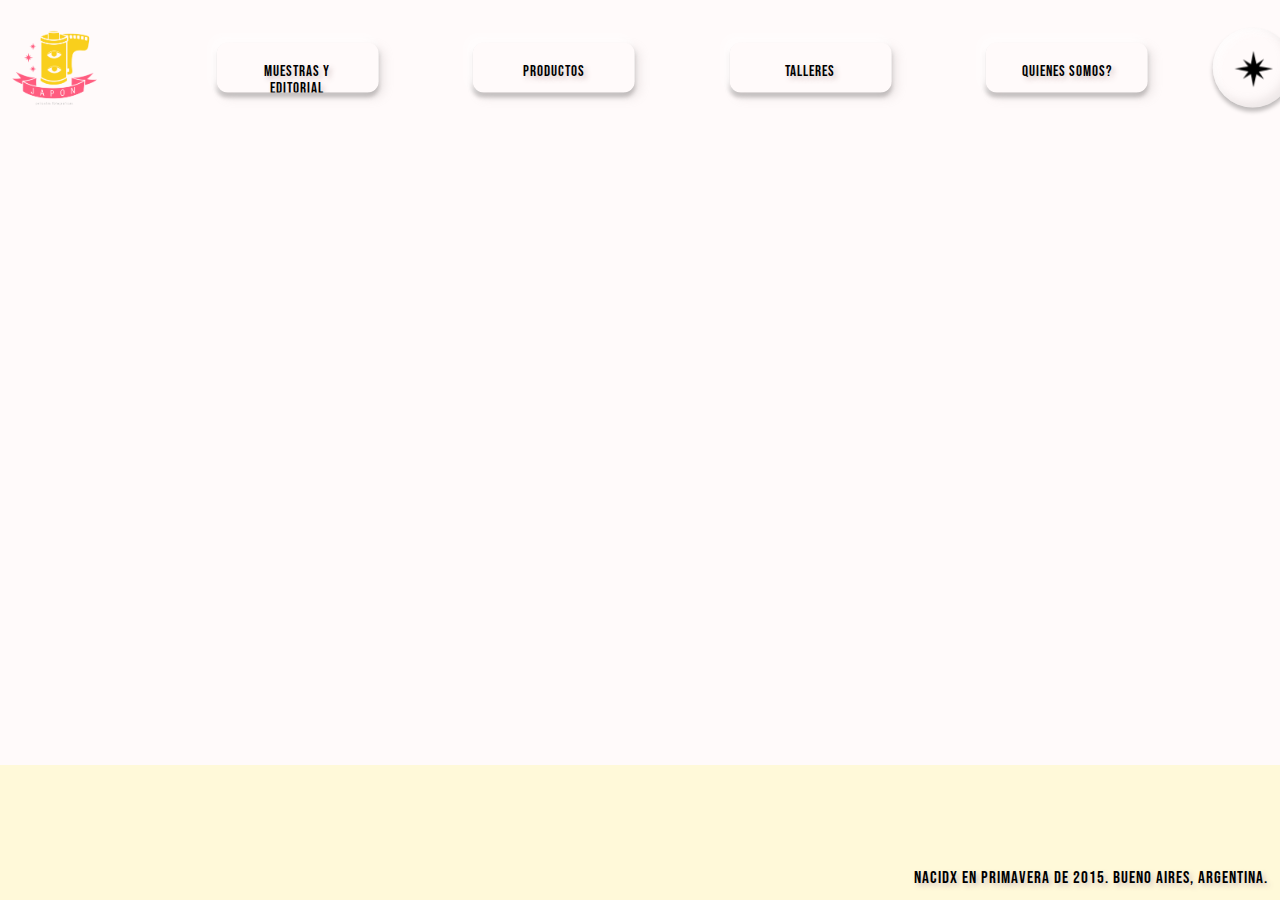
<file: index.html>
<!DOCTYPE html>
<html lang="en">
<head>
    <meta charset="UTF-8">
    <meta http-equiv="X-UA-Compatible" content="IE=edge">
    <meta name="viewport" content="width=device-width, initial-scale=1.0">
    <link rel="stylesheet" href="css/style.css">
    <link rel="preconnect" href="https://fonts.gstatic.com">
    <link href="https://fonts.googleapis.com/css2?family=Bebas+Neue&display=swap" rel="stylesheet"> 
    <title>JAPON-INICIO</title>
</head>
    

<body>
    <header>
        <img src="img/jeipon.png" alt="logo">
         <nav>   
            <a class="link" href="muestraYeditorial.html">MUESTRAS Y EDITORIAL</a> 
            <a class="link" href="productos.html">PRODUCTOS</a>            
            <a class="link" href="talleres.html">TALLERES</a>
            <a class="link" href="quienessomos.html">QUIENES SOMOS?</a>
            <a class="link-logo" href="index.html"><img id="logo-inicio" src="img/negro15.png" alt=""></a>
        </nav>    
    </header>

    <section>
        <div class="backgroundd"></div>         
        
    </section>

    <footer>
        <p>nacidx en primavera de 2015. Bueno Aires, Argentina.</p> 
    </footer>
</body>
</html>
</file>
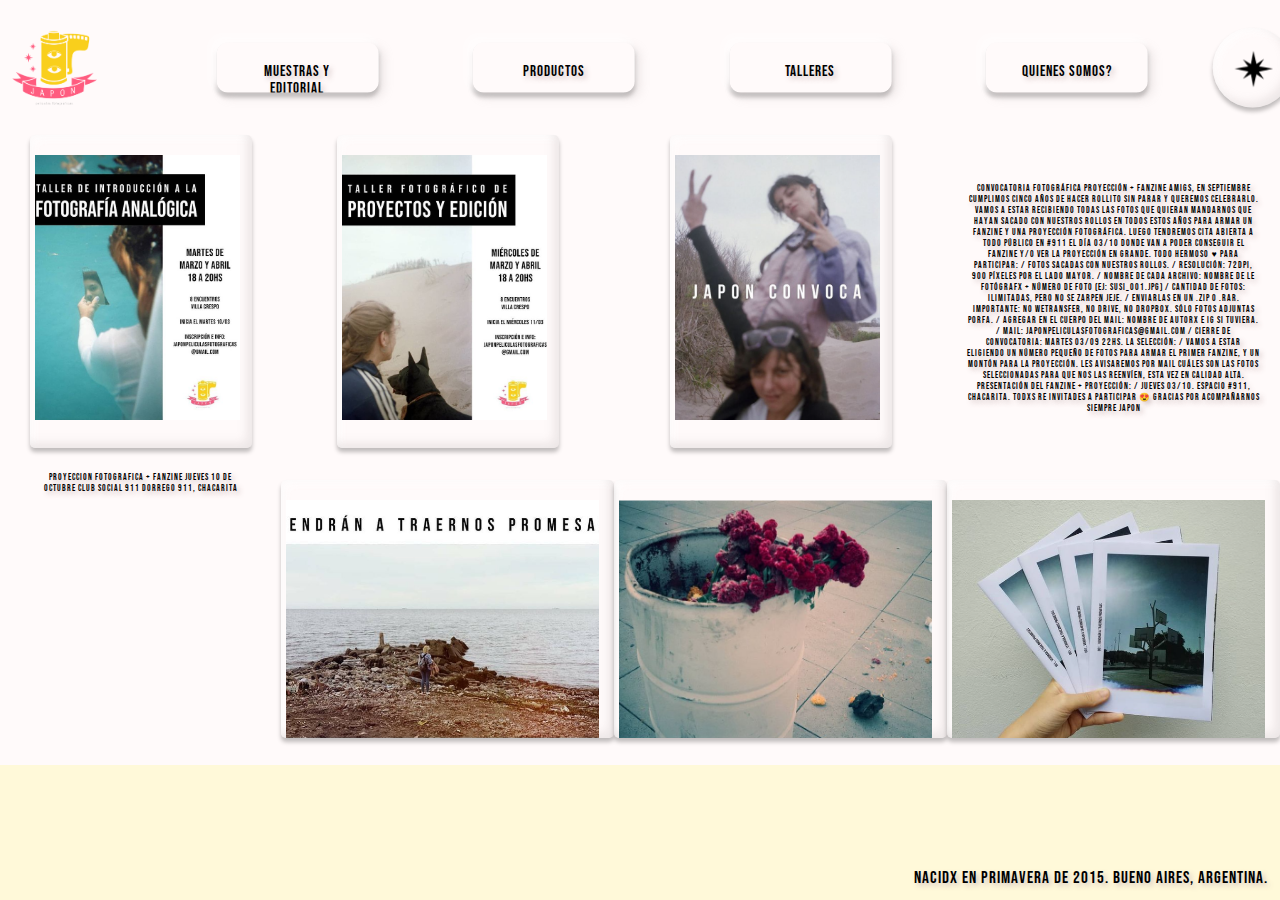
<file: muestraYeditorial.html>
<!DOCTYPE html>
<html lang="en">

<head>
    <meta charset="UTF-8">
    <meta http-equiv="X-UA-Compatible" content="IE=edge">
    <meta name="viewport" content="width=device-width, initial-scale=1.0">
    <link rel="stylesheet" href="css/style.css">
    <link rel="preconnect" href="https://fonts.gstatic.com">
    <link href="https://fonts.googleapis.com/css2?family=Bebas+Neue&display=swap" rel="stylesheet">
    <title>JAPON-MUESTRA-Y-EDITORIAL</title>
</head>

<body>
    <header>
        <img src="img/jeipon.png" alt="logo">
        <nav>
            <a class="link" href="muestraYeditorial.html">MUESTRAS Y EDITORIAL</a>
            <a class="link" href="productos.html">PRODUCTOS</a>
            <a class="link" href="talleres.html">TALLERES</a>
            <a class="link" href="quienessomos.html">QUIENES SOMOS?</a>
            <a class="link-logo" href="index.html"><img id="logo-inicio" src="img/negro15.png" alt=""></a>
        </nav>
    </header>
    <section>
        
            <div class="grilla">
                

                <div class="cntd-img-vrtl"><img class="img-vrtl" src="img/img5.png" alt="foto"></div>                 
                <div class="cntd-img-vrtl"><img class="img-vrtl" src="img/img2.png" alt="foto"></div>
                <div class="cntd-img-vrtl"><img class="img-vrtl" src="img/img4.png" alt="foto"></div>
               
                    <div id="img-txt-hzt">
                        <p>CONVOCATORIA FOTOGRÁFICA
                            proyección + fanzine
    
                            Amigs, en Septiembre cumplimos cinco años de hacer rollito sin parar y queremos celebrarlo.
                            Vamos a estar recibiendo todas las fotos que quieran mandarnos que hayan sacado con nuestros
                            rollos en todos estos años para armar un fanzine y una proyección fotográfica. Luego tendremos
                            cita abierta a todo público en #911 el día 03/10 donde van a poder conseguir el fanzine y/o ver
                            la proyección en grande. Todo hermoso ♥
    
                            PARA PARTICIPAR:
                            / Fotos sacadas con nuestros rollos.
                            / Resolución: 72dpi, 900 píxeles por el lado mayor.
                            / Nombre de cada archivo: nombre de le fotógrafx + número de foto (ej: susi_001.jpg)
                            / Cantidad de fotos: ilimitadas, pero no se zarpen jeje.
                            / Enviarlas en un .zip o .rar.
                            IMPORTANTE: no WeTransfer, no Drive, no Dropbox. Sólo fotos adjuntas porfa.
                            / Agregar en el cuerpo del mail: nombre de autorx e Ig si tuviera.
                            / Mail: japonpeliculasfotograficas@gmail.com
                            / Cierre de convocatoria: martes 03/09 22hs.
    
                            LA SELECCIÓN:
                            / Vamos a estar eligiendo un número pequeño de fotos para armar el primer fanzine, y un montón
                            para la proyección. Les avisaremos por mail cuáles son las fotos seleccionadas para que nos las
                            reenvíen, esta vez en calidad alta.
    
                            PRESENTACIÓN DEL FANZINE + PROYECCIÓN:
                            / Jueves 03/10. Espacio #911, Chacarita.
    
                            Todxs re invitades a participar 😍
                            Gracias por acompañarnos siempre
    
                            JAPON
                        </p>
    
                    </div>
                    <div id="img-txt-vrtl">
                        <p>PROYECCION FOTOGRAFICA + FANZINE
                                JUEVES 10 DE OCTUBRE
                            CLUB SOCIAL 911
                                DORREGO 911, CHACARITA</p>
                    </div>

                
                <div class="cntd-img-hzt"><img class="img-hzt" src="img/img3.png" alt="foto"></div>
                <div class="cntd-img-hzt"><img class="img-hzt" src="img/img1.png" alt="foto"></div>
                <div class="cntd-img-hzt"><img class="img-hzt" src="img/img6.png" alt="foto"></div>

            </div>
        
    </section>
    <footer>
        <p>nacidx en primavera de 2015. Bueno Aires, Argentina.</p>
    </footer>
</body>

</html>
</file>
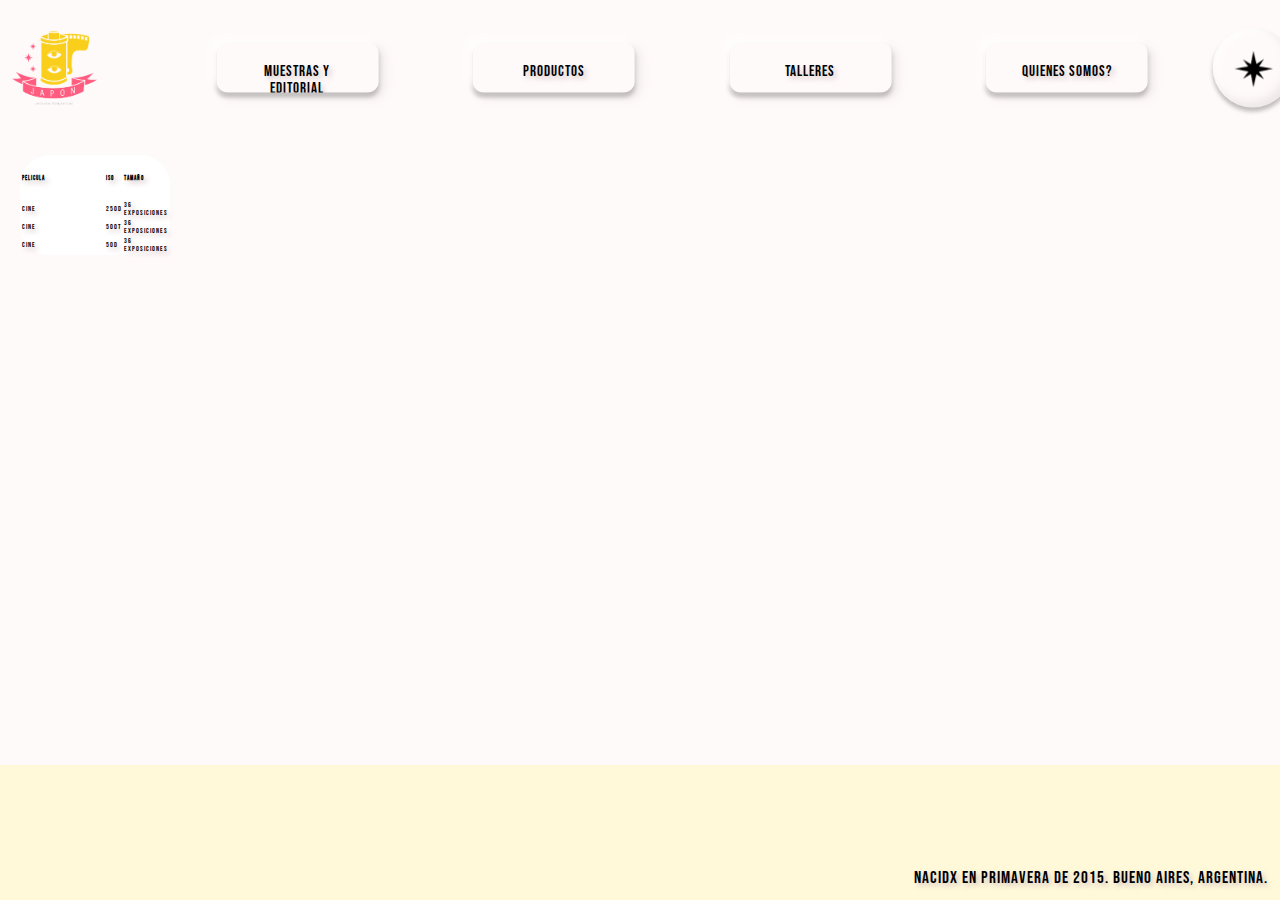
<file: productos.html>
<!DOCTYPE html>
<html lang="en">
<head>
    <meta charset="UTF-8">
    <meta http-equiv="X-UA-Compatible" content="IE=edge">
    <meta name="viewport" content="width=device-width, initial-scale=1.0">
    <link rel="stylesheet" href="css/style.css">
    <link rel="preconnect" href="https://fonts.gstatic.com">
    <link href="https://fonts.googleapis.com/css2?family=Bebas+Neue&display=swap" rel="stylesheet"> 
    <title>JAPON-PRODUCTOS</title>
</head>
<body>
    <header>
      <img src="img/jeipon.png" alt="logo">
      <nav>   
          <a class="link" href="muestraYeditorial.html">MUESTRAS Y EDITORIAL</a> 
          <a class="link" href="productos.html">PRODUCTOS</a>            
          <a class="link" href="talleres.html">TALLERES</a>
          <a class="link" href="quienessomos.html">QUIENES SOMOS?</a>
          <a class="link-logo" href="index.html"><img id="logo-inicio" src="img/negro15.png" alt=""></a>
      </nav>    
    </header>
    <section>
        <div class="backgroundd">

          <table class="miTabla">
            <tr>
              <td><strong>Pelicula</strong></td>
              <td><strong>Iso</strong></td>
              <td><strong>Tamaño</strong></td>
            </tr>

            <tr>
              <td>cine</td>
              <td>250D</td>
              <td>36 exposiciones</td>
            </tr>

            <tr>
              <td>cine</td>
              <td>500T</td>
              <td>36 exposiciones</td>
            </tr>

            <tr>
              <td>Cine</td>
              <td>50D</td>
              <td>36 exposiciones</td>
            </tr>
          </table>
        </div>
        
    </section>
    <footer>
      <p>nacidx en primavera de 2015. Bueno Aires, Argentina.</p>
    </footer>
</body>
</html>
</file>
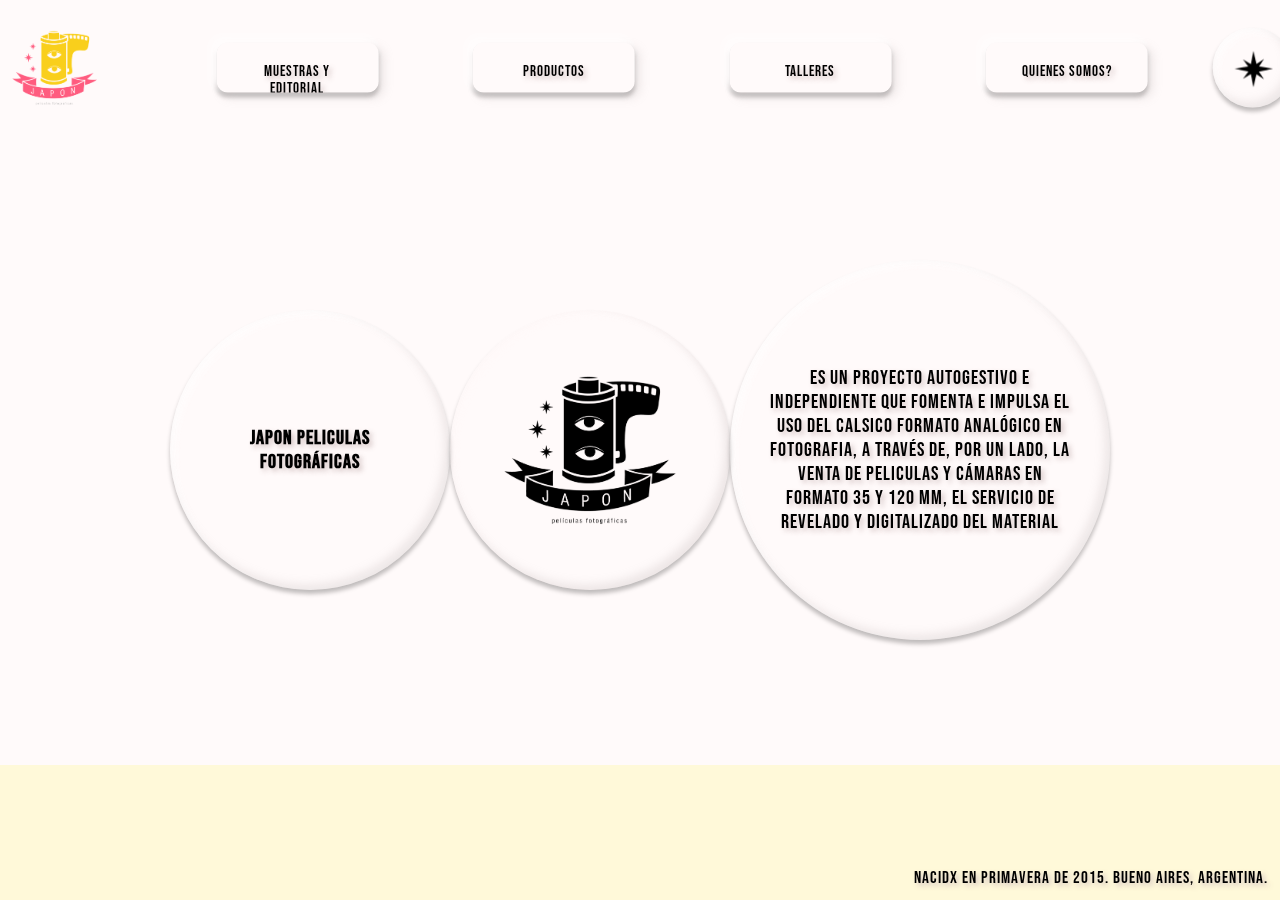
<file: quienessomos.html>
<!DOCTYPE html>
<html lang="en">
<head>
    <meta charset="UTF-8">
    <meta http-equiv="X-UA-Compatible" content="IE=edge">
    <meta name="viewport" content="width=device-width, initial-scale=1.0">
    <link rel="stylesheet" href="css/style.css">
    <link rel="preconnect" href="https://fonts.gstatic.com">
    <link href="https://fonts.googleapis.com/css2?family=Bebas+Neue&display=swap" rel="stylesheet"> 
    <title>JAPON-QUIENES SOMOS?</title>
</head>
<body>
    
    <header>
        <img src="img/jeipon.png" alt="logo">
         <nav>   
            <a class="link" href="muestraYeditorial.html">MUESTRAS Y EDITORIAL</a> 
            <a class="link" href="productos.html">PRODUCTOS</a>            
            <a class="link" href="talleres.html">TALLERES</a>
            <a class="link" href="quienessomos.html">QUIENES SOMOS?</a>
            <a class="link-logo" href="index.html"><img id="logo-inicio" src="img/negro15.png" alt=""></a>
        </nav>    
    </header>
    <section>
        <div class="backgroundd">

            <div class="jApon">
                <h3>JAPON PELICULAS FOTOGRÁFICAS</h3>               
                <img  class="img-logo"src="img/negro.jpg" alt="logo">
                <p>ES UN PROYECTO AUTOGESTIVO E INDEPENDIENTE QUE FOMENTA E IMPULSA EL USO DEL CALSICO FORMATO 
                    ANALÓGICO EN FOTOGRAFIA, A TRAVÉS DE, POR UN LADO, LA VENTA DE PELICULAS Y CÁMARAS EN FORMATO
                     35 Y 120 MM, EL SERVICIO DE REVELADO Y DIGITALIZADO DEL MATERIAL</p>

            </div>
        
         </div>
    </section>
    <footer>
        <p>nacidx en primavera de 2015. Bueno Aires, Argentina.</p>
    </footer>
    
</body>
</html>
    <!-- 
        <form>
            <ul class="formu">
                <li>
                    <label for="name">Nombre</label>
                    <input type="nombre" name="" id="name" style="background-color: violet;" placeholder="Escribí por acá tu nombre"> 
                   
                </li>
                <li>
                    <label for="name">Apellido</label>
                    <input type="nombre" name="" id="name" style="background-color: violet;" placeholder="Escribí por acá tu apellido">
                </li>
            </ul>
            
            <ul class="lario">
                <li>
                    <label for="name">Dejanos tu comentario:</label>
                    <input type="nombre" name="" id="name" style="background-color: rgb(231, 238, 130);" placeholder="Escribinos tus dudas o pedido">
                </li>
            </ul>
        </form> 
    -->
</file>
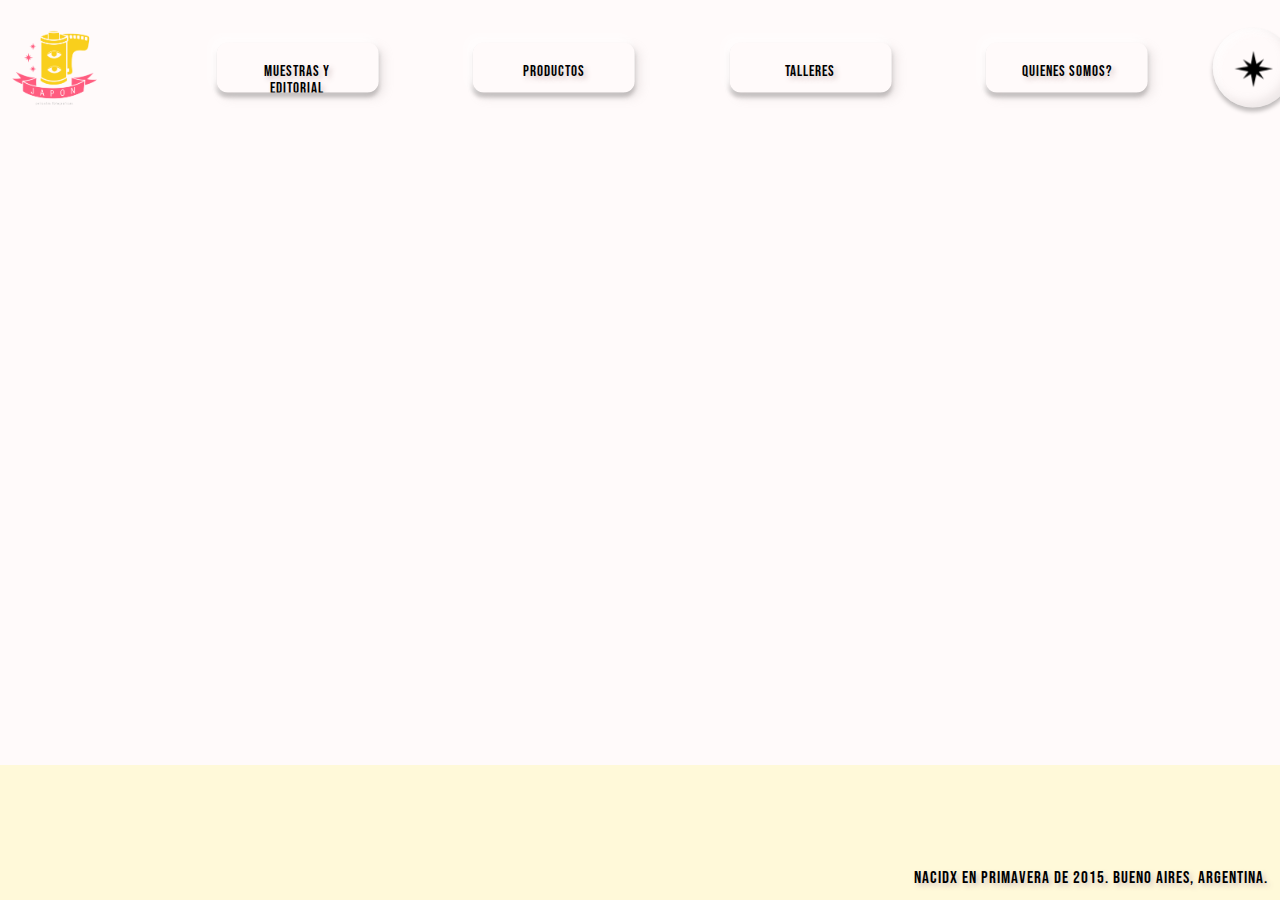
<file: talleres.html>
<!DOCTYPE html>
<html lang="en">
<head>
    <meta charset="UTF-8">
    <meta http-equiv="X-UA-Compatible" content="IE=edge">
    <meta name="viewport" content="width=device-width, initial-scale=1.0">
    <link rel="stylesheet" href="css/style.css">
    <link rel="preconnect" href="https://fonts.gstatic.com">
    <link href="https://fonts.googleapis.com/css2?family=Bebas+Neue&display=swap" rel="stylesheet">
    <title>JAPON-TALLERES</title>
</head>
<body>
    <header>
            <img src="img/jeipon.png" alt="logo">
             <nav>   
                <a class="link" href="muestraYeditorial.html">MUESTRAS Y EDITORIAL</a> 
                <a class="link" href="productos.html">PRODUCTOS</a>            
                <a class="link" href="talleres.html">TALLERES</a>
                <a class="link" href="quienessomos.html">QUIENES SOMOS?</a>
                <a class="link-logo" href="index.html"><img id="logo-inicio" src="img/negro15.png" alt=""></a>
            </nav>    
    </header>

    <section>
        <div class="backgroundd"></div>
    </section>

    <footer>
        <p>nacidx en primavera de 2015. Bueno Aires, Argentina.</p>
    </footer>
</body>
</html>
</file>
<file: css/style.css>
@media only screen and (max-width: 600px) {

    header{
        display:flex;
        flex-direction: column;
    }

    header nav{
        font-size: 1.25em;
        display: flex;
        flex-direction: column;
        justify-content: space-around;
        align-items: flex-end;
    }

    .grilla{

        font-size: 1.25em;
        display: flex;
        flex-direction: column;
        justify-content: space-around;
    }

}


*{
    margin:0;
    padding: 0; 
    width: 100%;
    height: 100%;
    font-family:'Bebas Neue';
    letter-spacing: 1px;
    font-size: 0.9em;
    text-decoration: none;
    color:rgb(0, 0, 0);
    text-shadow: 3px 3px 5px  rgba(209, 192, 192, 0.884);
    box-sizing: border-box;
}
body{
     min-height: 100vh; 
     min-width: 100vh;
     overflow-x: hidden;
    box-sizing: content-box;
    
    }
  

/*/////////////////////////// HEADER ///////////////////////////*/

header{
    background-color: #FFFAFA;
    height: 15%;
    padding: 5px;
    display: flex;
     align-items: center;
    justify-content: space-around; 
    
   
}

header img {
    width: 100px;
    height: 100px;
    position: relative;
}

header nav{
     font-size: 1.25em;
    display: flex;
    align-items: center;   
    justify-content: space-around; 
    position: relative;
    top: 50%;
    left: 50%;
    transform: translate(-50%,-50%);
        
}

 .link{
    display: flex;
    align-items: center; 
    font-size: 1em;
    margin-left: 30px;
    padding: 20px;  
    width: 162px;
    height: 50px;
    border-radius: 11px;
    text-align: center;
    color: black;
    box-shadow: -5px -5px 10px 0px #FFFDFD,
    5px 5px 10px 0px rgba(185, 174, 174, 0.25),    
    0px 4px 4px 0px rgba(0, 0, 0, 0.25);
    position: relative;
    display: block;
    text-decoration: none;  
    text-transform: uppercase;
    overflow: hidden;
    transition: 1s ease-in-out;
 }
.link::before{
    
    background: #FAE192;
    content: "";
    position: absolute;
    right: 50%;
    left: 50%;
    transform: translate(-50%,-50%);
    z-index: -1;
    transition: all 0.6s ease;
  }
  
.link::before{
    width: 0%;
    height: 100%;
    
  }
  
.link:hover::before{
    width: 100%;
   
  }
  


 .link-logo{
    display: flex;
    align-items: center; 
    font-size: 1.25em;    
    padding: 20px 5px;  
    width: 80px;
    height: 80px;
    border-radius: 70px;
    box-shadow: inset -5px -5px 10px 0px rgba(185, 174, 174, 0.25),
    inset 5px 5px 10px 0px rgba(255, 253, 253, 0.75), 
    0px 4px 4px 0px rgba(0, 0, 0, 0.25);
 }

 #logo-inicio{
    width: 56px;
    height: 56px;
    left: 9px;

 }
 .jApon{
    display: flex;
    align-items: center;
    justify-content: center;


 }

 .jApon h3{
    font-size: 20px;
    width: 280px;
    height: 280px;
    border-radius: 200px;
    text-align: center;
    padding-left: 50px;
    padding-right: 50px;
    display:flex;
    align-items: center;
    justify-content: center;
    box-shadow: inset -5px -5px 10px 0px rgba(185, 174, 174, 0.25),
    inset 5px 5px 10px 0px rgba(255, 253, 253, 0.75), 
    0px 4px 4px 0px rgba(0, 0, 0, 0.25);
 }

 .jApon p{
    font-size: 20px;
    width: 380px;
    height: 380px;
    border-radius: 200px;
    text-align: center;
    display:flex;
    align-items: center;
    justify-content: center;
    padding-left: 40px;
    padding-right: 40px;
    box-shadow: inset -5px -5px 10px 0px rgba(185, 174, 174, 0.25),
    inset 5px 5px 10px 0px rgba(255, 253, 253, 0.75), 
    0px 4px 4px 0px rgba(0, 0, 0, 0.25);
 }
 .img-logo {
    width: 280px;
    height: 280px;
    border-radius: 200px;
    text-align: center;
    display:flex;
    align-items: center;
    justify-content: center;
    flex-direction: column;
    mix-blend-mode: multiply;
    padding: 40px;
    box-shadow: inset -5px -5px 10px 0px rgba(185, 174, 174, 0.25),
    inset 5px 5px 10px 0px rgba(255, 253, 253, 0.75), 
    0px 4px 4px 0px rgba(0, 0, 0, 0.25);
    

}




/*/////////////////SECTION/MAIN/////////////////////// */


section{
    box-sizing: border-box;
    background-color:#FFFAFA ;
    height: 70%;
    
}

/*//////////////////GRID//////////////////////*/




.grilla{
    justify-content: center;
    align-items: center;
     width: 100vw;
    display: grid;
    grid-template-rows:repeat(2, 1fr);
    grid-template-columns:repeat(4, 1fr);
    row-gap: 5px;
    justify-items: center;

}

.img-vrtl{
    width: 205px;
    height: 265px;
    object-fit: cover;
    object-position: center;
}
.img-hzt{
    width: 313px;
    height: 238px;
    object-fit: cover;
    object-position: center;
}

#img-txt-hzt{
    width: 293px;
    height: 218px;
    position: center;
    text-align: center;
 }
    

 #img-txt-vrtl{
    width: 215px;
    height: 275px;
    text-align: center;
 }

 p{position: center;
    
 }

.cntd-img-vrtl{
    padding: 20px 5px;  
    width: 222px;
    height: 313px;
    border-radius: 5px;
    box-shadow: inset -5px -5px 10px 0px rgba(185, 174, 174, 0.25),
    inset 5px 5px 10px 0px rgba(255, 253, 253, 0.75), 
    0px 4px 4px 0px rgba(0, 0, 0, 0.25);
    justify-content: initial;
}

.cntd-img-hzt{
    padding: 20px 5px;  
    width:333px;
    height: 258px;
    border-radius: 5px;
    box-shadow: inset -5px -5px 10px 0px rgba(185, 174, 174, 0.25),
    inset 5px 5px 10px 0px rgba(255, 253, 253, 0.75), 
    0px 4px 4px 0px rgba(0, 0, 0, 0.25);
}


/*////////////// FOOTER/////////////// */


footer{
    height: 15%;
    width: 100%;
    background-color: #FFF9D9;
    padding-right:1em;
    padding-bottom: 1em;
    box-sizing: border-box;
}

footer p {
    font-size: 1.5em;
    display: flex;
    align-items: flex-end;
    flex-direction: row-reverse;
    color: black;
}



/*////////////// TABLA PAGINA PRODUCTOS.HTML////////////// */



.miTabla {
    margin:20px;
    position: absolute;
    justify-content: center;
    border-collapse:separate;
    width: 150px;
    height: 100px;
    background-color: rgb(255, 255, 255);
    border-radius: 30px;
}

/*////////////// FORMULARIO PAGINA:QUIENESSOMOS.HTML////////////// */

 .formu {
    display: flex;
    flex-direction: row;
   
} 

.formu li input{
    width: 150px;
    height: 16px;
}

.lario{
    display: flex;
    align-self: center;    
}  

 .lario li input{
    width: 150px;
    height: 16px;
 } 


/*---------------- //////////////IN PROGRESS////////////// ---------------------------------*/




 /* .btns{
    display: flex;
    align-items: center;
    color:black;   
    font-size: 1em;
    margin-top: 10px;
    margin-bottom: 20px;
    padding: 2px 10px;
    box-shadow: -5 -5 10 0 rgb(17, 17, 17, 0.25);
    background-color: lawngreen;
}
  */
</file>
